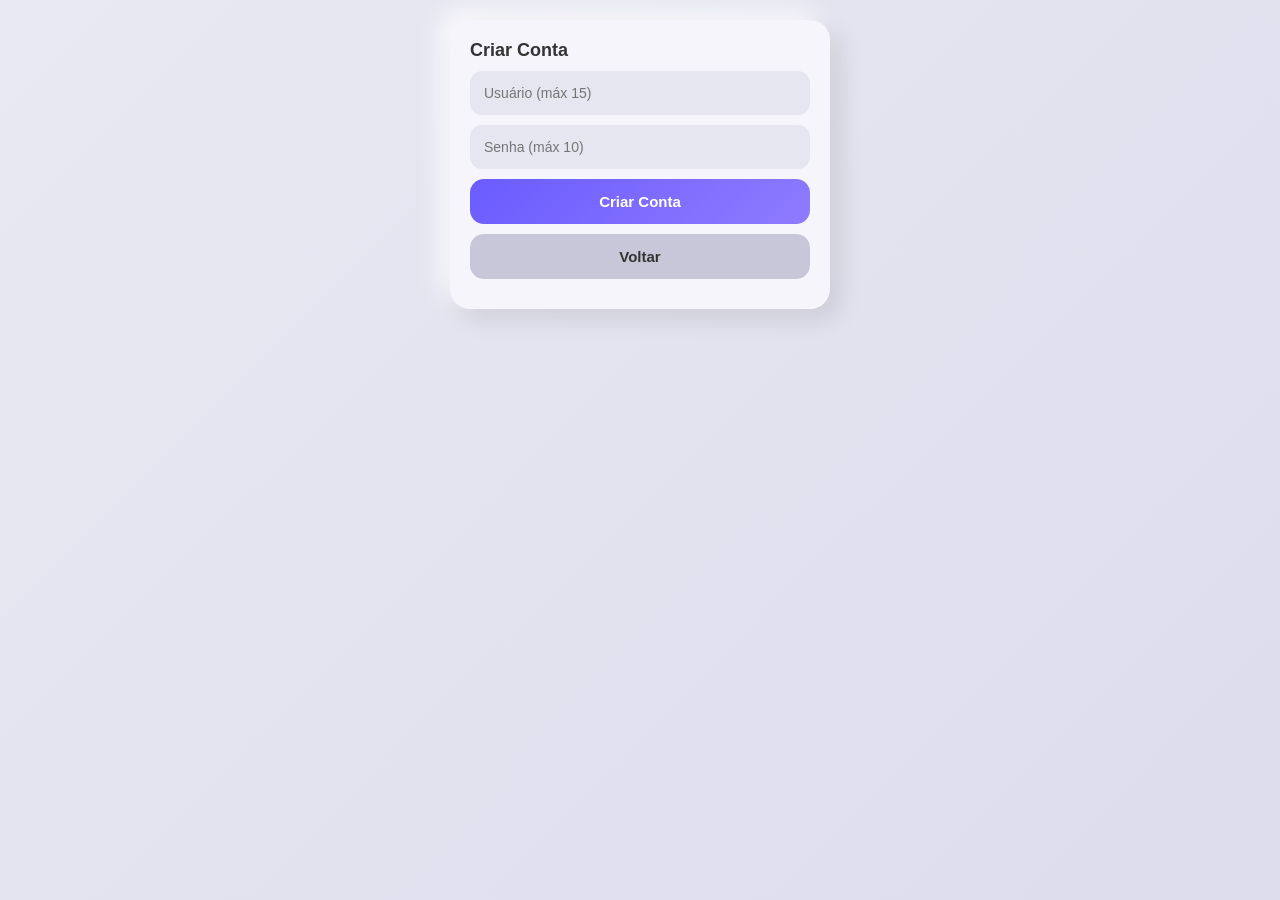
<file: register.html>
<!DOCTYPE html>
<html lang="pt-br">
<head>
<meta charset="UTF-8">
<meta name="viewport" content="width=device-width, initial-scale=1.0">
<title>Criar Conta</title>

<link rel="stylesheet" href="css/style.css">
</head>

<body>

<div class="container">

  <div class="card">

    <h2>Criar Conta</h2>

    <input type="text" id="user" placeholder="Usuário (máx 15)" maxlength="15">
    <input type="password" id="pass" placeholder="Senha (máx 10)" maxlength="10">

    <button class="btn" onclick="criarConta()">Criar Conta</button>

    <button class="btn gray" onclick="voltar()">Voltar</button>

    <p id="msg" class="msg"></p>

  </div>

</div>

<script>
function gerarNumero() {
  return Math.floor(Math.random() * 900 + 100);
}

function gerarCartao() {
  return `${gerarNumero()}-${gerarNumero()}-${gerarNumero()}-${Math.floor(Math.random()*90+10)}`;
}

function gerarIGG() {
  return 'IGG-' + Math.random().toString(36).substring(2, 10).toUpperCase();
}

function criarConta() {
  let user = document.getElementById("user").value.trim();
  let pass = document.getElementById("pass").value.trim();
  let msg = document.getElementById("msg");

  /* VALIDAÇÃO */
  if (!user || !pass) {
    msg.innerText = "Preencha todos os campos";
    msg.style.color = "red";
    return;
  }

  if (!/^[a-zA-Z0-9]+$/.test(user)) {
    msg.innerText = "Usuário só pode ter letras e números";
    msg.style.color = "red";
    return;
  }

  if (!/^[a-zA-Z0-9]+$/.test(pass)) {
    msg.innerText = "Senha só pode ter letras e números";
    msg.style.color = "red";
    return;
  }

  let usuarios = JSON.parse(localStorage.getItem("usuarios")) || [];

  if (usuarios.find(u => u.user === user)) {
    msg.innerText = "Usuário já existe";
    msg.style.color = "red";
    return;
  }

  /* CRIAR CONTA */
  usuarios.push({
    user: user,
    pass: pass,
    saldo: 0,
    historico: [],
    igg: gerarIGG(),
    cartao: gerarCartao(),
    foto: ""
  });

  localStorage.setItem("usuarios", JSON.stringify(usuarios));

  msg.innerText = "Conta criada com sucesso!";
  msg.style.color = "green";

  setTimeout(() => {
    window.location.href = "index.html";
  }, 1200);
}

function voltar() {
  window.location.href = "index.html";
}
</script>

</body>
</html>
</file>
<file: css/style.css>
/* RESET */
* {
  margin: 0;
  padding: 0;
  box-sizing: border-box;
  font-family: 'Segoe UI', sans-serif;
}

/* BODY */
body {
  background: linear-gradient(135deg, #e9e9f3, #dcdcec);
  min-height: 100vh;
}

/* CONTAINER */
.container {
  max-width: 420px;
  margin: auto;
  padding: 20px;
}

/* CARD */
.card {
  background: #f5f5fb;
  padding: 20px;
  border-radius: 20px;
  box-shadow: 
    10px 10px 25px rgba(0,0,0,0.1),
    -10px -10px 25px rgba(255,255,255,0.8);
}

/* HEADER USER */
.user-header {
  display: flex;
  align-items: center;
  gap: 12px;
  margin-bottom: 15px;
}

/* FOTO PERFIL */
.foto {
  width: 60px;
  height: 60px;
  border-radius: 50%;
  object-fit: cover;
  background: #ddd;
}

/* TÍTULOS */
h2 {
  font-size: 18px;
  color: #333;
}

p {
  font-size: 12px;
  color: #666;
}

/* CARTÃO */
.cartao {
  background: linear-gradient(135deg, #6a5cff, #8f7bff);
  padding: 18px;
  border-radius: 16px;
  color: white;
  text-align: center;
  margin: 15px 0;
  font-weight: bold;
  letter-spacing: 2px;
  box-shadow: 0 10px 25px rgba(106, 92, 255, 0.4);
}

/* DATA */
.data {
  font-size: 11px;
  color: #777;
  margin-bottom: 10px;
}

/* SALDO */
h3 {
  margin: 10px 0;
  color: #444;
}

/* INPUT */
input {
  width: 100%;
  padding: 14px;
  margin-top: 10px;
  border-radius: 12px;
  border: none;
  background: #e6e6f0;
  font-size: 14px;
}

/* BOTÕES */
.btn {
  width: 100%;
  padding: 14px;
  border-radius: 14px;
  border: none;
  font-size: 15px;
  font-weight: bold;
  color: white;
  margin-top: 10px;
  cursor: pointer;
  background: linear-gradient(135deg, #6a5cff, #8f7bff);
  transition: 0.2s;
}

.btn:hover {
  transform: scale(1.02);
}

/* VARIAÇÕES */
.red {
  background: linear-gradient(135deg, #ff5c5c, #ff7b7b);
}

.gray {
  background: #c7c7d9;
  color: #333;
}

/* NAV (HOME BOTÕES) */
.nav {
  display: grid;
  grid-template-columns: repeat(2, 1fr);
  gap: 10px;
  margin: 15px 0;
}

.nav button {
  padding: 12px;
  border-radius: 12px;
  border: none;
  background: #e6e6f0;
  cursor: pointer;
  font-weight: bold;
  color: #444;
}

/* TABS LOGIN */
.tabs {
  display: flex;
  margin-bottom: 15px;
  border-radius: 12px;
  overflow: hidden;
}

.tabs button {
  flex: 1;
  padding: 12px;
  border: none;
  font-weight: bold;
  cursor: pointer;
  background: #dcdcec;
  color: #555;
}

.tabs .active {
  background: linear-gradient(135deg, #6a5cff, #8f7bff);
  color: white;
}

/* MENSAGENS */
.msg {
  margin-top: 10px;
  font-size: 13px;
  text-align: center;
}

/* RESPONSIVO */
@media (max-width: 480px) {
  .container {
    padding: 15px;
  }

  .card {
    border-radius: 15px;
  }
}
</file>
